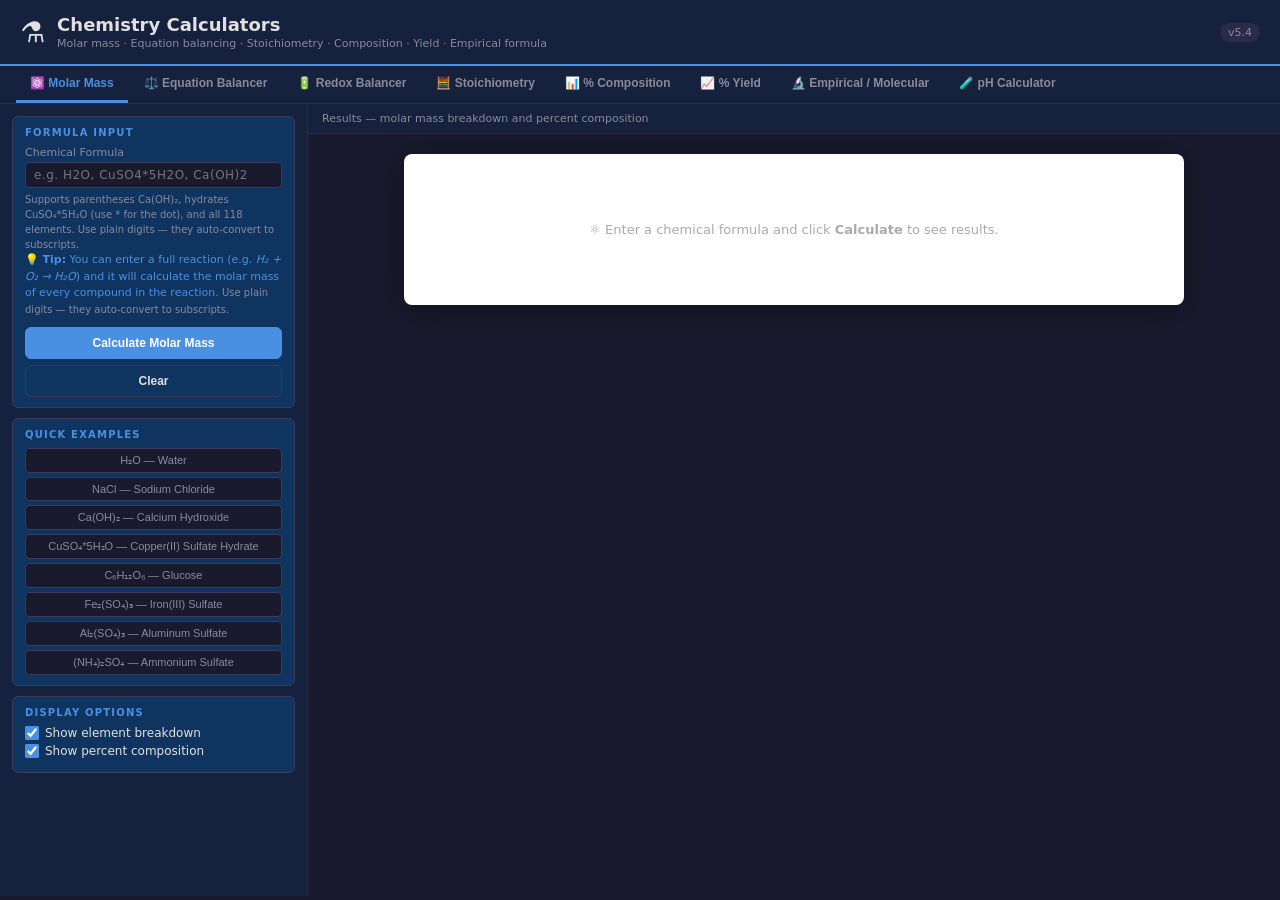
<file: index.html>
<!-- index.html -->
<!DOCTYPE html>
<html lang="en">
<head>
  <meta charset="UTF-8" />
  <meta name="viewport" content="width=device-width, initial-scale=1.0" />
  <title>Chemistry Calculators</title>
  <link rel="stylesheet" href="styles.css" />
</head>
<body>

<header class="app-header">
  <div class="app-logo">
    <div class="logo-icon">⚗️</div>
    <div class="logo-text">
      <h1>Chemistry Calculators</h1>
      <p>Molar mass · Equation balancing · Stoichiometry · Composition · Yield · Empirical formula</p>
    </div>
  </div>
  <div class="app-version">v5.4</div>
</header>

<nav class="tab-nav">
  <button class="tab-btn active" data-tab="molar-mass">⚛️ Molar Mass</button>
  <button class="tab-btn" data-tab="equation-balancer">⚖️ Equation Balancer</button>
  <button class="tab-btn" data-tab="redox-balancer">🔋 Redox Balancer</button>
  <button class="tab-btn" data-tab="stoichiometry">🧮 Stoichiometry</button>
  <button class="tab-btn" data-tab="percent-composition">📊 % Composition</button>
  <button class="tab-btn" data-tab="percent-yield">📈 % Yield</button>
  <button class="tab-btn" data-tab="empirical-molecular">🔬 Empirical / Molecular</button>
  <button class="tab-btn" data-tab="ph-calculator">🧪 pH Calculator</button>
</nav>

<main class="app-body">

  <section id="tab-molar-mass" class="tab-panel active">
<div class="panel-layout">
  <aside class="controls-panel">

    <div class="control-group">
      <div class="group-title">FORMULA INPUT</div>
      <label>Chemical Formula</label>
      <input type="text" id="mm-formula" class="formula-input"
             placeholder="e.g. H2O, CuSO4*5H2O, Ca(OH)2"
             autocomplete="off" autocorrect="off" spellcheck="false" />
      <div class="mini-note">
        Supports parentheses Ca(OH)₂, hydrates CuSO₄*5H₂O (use * for the dot), and all 118 elements.
        Use plain digits — they auto-convert to subscripts.<br>
        <span style="color:#4a90e2;font-size:11px;">💡 <strong>Tip:</strong> You can enter a full reaction (e.g. <em>H₂ + O₂ → H₂O</em>) and it will calculate the molar mass of every compound in the reaction.</span>
        Use plain digits — they auto-convert to subscripts.
      </div>
      <button class="action-btn primary" onclick="MolarMass.calculate()" style="margin-top:10px;">
        Calculate Molar Mass
      </button>
      <button class="action-btn" onclick="MolarMass.clear()">Clear</button>
    </div>

    <div class="control-group">
      <div class="group-title">QUICK EXAMPLES</div>
      <div style="display:flex;flex-direction:column;gap:4px;">
        <button class="style-btn" onclick="MolarMass.loadExample('H2O')">H₂O — Water</button>
        <button class="style-btn" onclick="MolarMass.loadExample('NaCl')">NaCl — Sodium Chloride</button>
        <button class="style-btn" onclick="MolarMass.loadExample('Ca(OH)2')">Ca(OH)₂ — Calcium Hydroxide</button>
        <button class="style-btn" onclick="MolarMass.loadExample('CuSO4*5H2O')">CuSO₄*5H₂O — Copper(II) Sulfate Hydrate</button>
        <button class="style-btn" onclick="MolarMass.loadExample('C6H12O6')">C₆H₁₂O₆ — Glucose</button>
        <button class="style-btn" onclick="MolarMass.loadExample('Fe2(SO4)3')">Fe₂(SO₄)₃ — Iron(III) Sulfate</button>
        <button class="style-btn" onclick="MolarMass.loadExample('Al2(SO4)3')">Al₂(SO₄)₃ — Aluminum Sulfate</button>
        <button class="style-btn" onclick="MolarMass.loadExample('(NH4)2SO4')">(NH₄)₂SO₄ — Ammonium Sulfate</button>
      </div>
    </div>

    <div class="control-group">
      <div class="group-title">DISPLAY OPTIONS</div>
      <div class="toggle-row">
        <label class="toggle-label">
          <input type="checkbox" id="mm-show-breakdown" checked />
          Show element breakdown
        </label>
      </div>
      <div class="toggle-row">
        <label class="toggle-label">
          <input type="checkbox" id="mm-show-percent" checked />
          Show percent composition
        </label>
      </div>
    </div>

  </aside>

  <div class="preview-panel">
    <div class="preview-label">Results — molar mass breakdown and percent composition</div>
    <div class="results-scroll-wrapper">
      <div class="results-sheet" id="mm-results">
        <div class="placeholder-msg">⚛️ Enter a chemical formula and click <strong>Calculate</strong> to see results.</div>
      </div>
    </div>
  </div>
</div>
  </section>

  <section id="tab-equation-balancer" class="tab-panel">
<div class="panel-layout">
  <aside class="controls-panel">

    <div class="control-group">
      <div class="group-title">EQUATION INPUT</div>
      <div class="mini-note" style="margin-bottom:8px;">
        Paste or type a full equation. Blanks, state symbols, and existing coefficients are ignored automatically.
      </div>
      <textarea id="eb-equation" class="formula-input" rows="4"
        placeholder="e.g. Al4C3 + H2O → CH4 + Al(OH)3"
        autocomplete="off" autocorrect="off" spellcheck="false"
        style="resize:vertical;line-height:1.6;"></textarea>
      <div class="display-divider"></div>
      <button class="action-btn primary" onclick="EqBalancer.balance()">⚖️ Balance Equation</button>
      <button class="action-btn" onclick="EqBalancer.clear()">Clear</button>
    </div>

    <div class="control-group">
      <div class="group-title">QUICK EXAMPLES</div>
      <div style="display:flex;flex-direction:column;gap:4px;">
        <button class="style-btn" onclick="EqBalancer.loadExample('combustion')">Combustion of Methane</button>
        <button class="style-btn" onclick="EqBalancer.loadExample('photosynthesis')">Photosynthesis</button>
        <button class="style-btn" onclick="EqBalancer.loadExample('ironrust')">Iron Rusting</button>
        <button class="style-btn" onclick="EqBalancer.loadExample('haber')">Haber Process (N₂ + H₂)</button>
        <button class="style-btn" onclick="EqBalancer.loadExample('thermite')">Thermite Reaction</button>
        <button class="style-btn" onclick="EqBalancer.loadExample('al4c3')">Al₄C₃ + H₂O (with blanks)</button>
        <button class="style-btn" onclick="EqBalancer.loadExample('fecuso4')">Fe + CuSO₄ (with states)</button>
      </div>
    </div>

    <div class="control-group">
      <div class="group-title">TIPS</div>
      <div class="mini-note">
        • Paste directly from a worksheet — blanks like <strong>___</strong> or <strong>____</strong> are stripped automatically<br>
        • State symbols <strong>(s)</strong>, <strong>(l)</strong>, <strong>(g)</strong>, <strong>(aq)</strong> are ignored<br>
        • Existing coefficients are removed before balancing<br>
        • Use any arrow: <strong>→</strong>, <strong>🡪</strong>, <strong>=&gt;</strong>, or <strong>-&gt;</strong><br>
        • Separate compounds with <strong>+</strong><br>
        • Use parentheses for polyatomic ions: <strong>Ca(OH)2</strong><br>
        • Use <strong>*</strong> for hydrates: <strong>CuSO4*5H2O</strong><br>
        • For redox equations use the <strong>Redox Balancer</strong> tab
      </div>
    </div>

  </aside>

  <div class="preview-panel">
    <div class="preview-label">Results — balanced equation with coefficient verification</div>
    <div class="results-scroll-wrapper">
      <div class="results-sheet" id="eb-results">
        <div class="placeholder-msg">⚖️ Type or paste an equation, then click <strong>Balance Equation</strong>.</div>
      </div>
    </div>
  </div>
</div>
  </section>

  <section id="tab-redox-balancer" class="tab-panel">
<div class="panel-layout">
  <aside class="controls-panel">

    <div class="control-group">
      <div class="group-title">EQUATION INPUT</div>
      <div class="mini-note" style="margin-bottom:8px;">
        Enter the equation below. You can enter either a <strong>molecular equation</strong> (with state symbols) or a <strong>net ionic equation</strong> (with charges in curly braces).
      </div>
      <textarea id="rx-equation" class="formula-input" rows="4"
        placeholder="e.g. Zn(s) + CuSO4(aq) → ZnSO4(aq) + Cu(s)"
        autocomplete="off" autocorrect="off" spellcheck="false"
        style="resize:vertical;line-height:1.6;"></textarea>
      <div class="mini-note" style="margin-top:6px;background:rgba(74,144,226,0.08);border:1px solid rgba(74,144,226,0.2);border-radius:4px;padding:8px;line-height:1.8;overflow:hidden;">
        <strong>Writing ion charges:</strong> Put the charge in curly braces <span style="font-family:'Courier New',monospace;font-size:12px;color:var(--accent);">{ }</span> directly after the formula:<br>
        <span style="font-family:'Courier New',monospace;font-size:11px;color:var(--accent);display:block;word-break:break-all;margin-top:2px;">I3{-1} · S2O3{2-} · Fe{2+} · MnO4{-} · NH4{+}</span>
        <span style="display:block;margin-top:4px;"><strong>State symbols:</strong> <span style="font-family:'Courier New',monospace;font-size:11px;">(s) (l) (g) (aq)</span></span>
        <span style="display:block;"><strong>Arrow:</strong> <span style="font-family:'Courier New',monospace;font-size:11px;">→</span> or <span style="font-family:'Courier New',monospace;font-size:11px;">-></span> &nbsp;|&nbsp; <strong>Submit:</strong> Ctrl+Enter</span>
      </div>
      <div class="display-divider"></div>
      <label>Reaction Medium</label>
      <div class="btn-group" style="margin-top:4px;">
        <button class="style-btn active" id="rx-acid-btn" onclick="RedoxBalancer.setMedium('acidic')">Acidic (H⁺)</button>
        <button class="style-btn" id="rx-base-btn" onclick="RedoxBalancer.setMedium('basic')">Basic (OH⁻)</button>
      </div>
      <div class="display-divider"></div>
      <button class="action-btn primary" onclick="RedoxBalancer.balance()">🔋 Balance Redox Equation</button>
      <button class="action-btn" onclick="RedoxBalancer.clear()">Clear</button>
    </div>

    <div class="control-group">
      <div class="group-title">QUICK EXAMPLES</div>
      <div style="display:flex;flex-direction:column;gap:4px;">
        <button class="style-btn" onclick="RedoxBalancer.loadExample('zncu')">Zn + CuSO₄ (molecular)</button>
        <button class="style-btn" onclick="RedoxBalancer.loadExample('feag')">Cu + AgNO₃ (molecular)</button>
        <button class="style-btn" onclick="RedoxBalancer.loadExample('ironrust')">Fe + HCl (molecular)</button>
        <button class="style-btn" onclick="RedoxBalancer.loadExample('i3s2o3')">I₃⁻ + S₂O₃²⁻ (net ionic)</button>
        <button class="style-btn" onclick="RedoxBalancer.loadExample('femn')">Fe²⁺ + MnO₄⁻ (net ionic)</button>
      </div>
    </div>

    <div class="control-group">
      <div class="group-title">HOW TO ENTER IONS</div>
      <div class="mini-note">
        <strong>Always use curly braces for charges:</strong><br><br>
        <table style="width:100%;font-size:11px;border-collapse:collapse;">
          <tr><td style="color:var(--accent);padding:2px 0;font-family:monospace;">I3{-1}</td><td style="color:var(--text-dim);padding:2px 4px;">triiodide, I<sub>3</sub><sup>−</sup></td></tr>
          <tr><td style="color:var(--accent);padding:2px 0;font-family:monospace;">S2O3{2-}</td><td style="color:var(--text-dim);padding:2px 4px;">thiosulfate, S<sub>2</sub>O<sub>3</sub><sup>2−</sup></td></tr>
          <tr><td style="color:var(--accent);padding:2px 0;font-family:monospace;">MnO4{-}</td><td style="color:var(--text-dim);padding:2px 4px;">permanganate, MnO<sub>4</sub><sup>−</sup></td></tr>
          <tr><td style="color:var(--accent);padding:2px 0;font-family:monospace;">Fe{2+}</td><td style="color:var(--text-dim);padding:2px 4px;">iron(II) ion, Fe<sup>2+</sup></td></tr>
          <tr><td style="color:var(--accent);padding:2px 0;font-family:monospace;">Cr2O7{2-}</td><td style="color:var(--text-dim);padding:2px 4px;">dichromate, Cr<sub>2</sub>O<sub>7</sub><sup>2−</sup></td></tr>
          <tr><td style="color:var(--accent);padding:2px 0;font-family:monospace;">NH4{+}</td><td style="color:var(--text-dim);padding:2px 4px;">ammonium, NH<sub>4</sub><sup>+</sup></td></tr>
        </table>
        <br>Neutral compounds like <span style="color:var(--accent);font-family:monospace;">CuSO4</span>, <span style="color:var(--accent);font-family:monospace;">Fe</span>, <span style="color:var(--accent);font-family:monospace;">H2O</span> need no braces.<br><br>
        • Solubility rules auto-applied to molecular (aq) equations<br>
        • Spectator ions cancelled automatically<br>
        • Fractional oxidation states supported (e.g. I<sub>3</sub><sup>−</sup> = −⅓)
      </div>
    </div>

  </aside>

  <div class="preview-panel">
    <div class="preview-label">Results — step-by-step half-reaction method</div>
    <div class="results-scroll-wrapper">
      <div class="results-sheet" id="rx-results">
        <div class="placeholder-msg">🔋 Enter a molecular equation with state symbols and click <strong>Balance Redox Equation</strong>.</div>
      </div>
    </div>
  </div>
</div>
  </section>

  <section id="tab-stoichiometry" class="tab-panel">
<div class="stoi-fullpage">

  <!-- ── EQUATION INPUT ── -->
  <div class="stoi-section">
    <div class="stoi-section-title">Step 1: Enter Chemical Equation</div>
    <div class="stoi-hint">Paste or type a full equation. Blanks, state symbols, and existing coefficients are stripped automatically.<br>
      <span style="color:#1a56a8;font-size:11px;">
        Examples you can type:<br>
        &nbsp;• <code>H2 + O2 → H2O</code><br>
        &nbsp;• <code>___Al4C3 + ___H2O → ___CH4 + ___Al(OH)3</code><br>
        &nbsp;• <code>Fe(s) + CuSO4(aq) → Fe2(SO4)3(aq) + Cu(s)</code><br>
        &nbsp;• Use <code>→</code> or <code>-></code> for the arrow &nbsp;|&nbsp; Ctrl+Enter to balance
      </span>
    </div>
    <div class="stoi-eq-row">
      <textarea id="stoi-eq-input" class="stoi-eq-textarea formula-input"
        placeholder="e.g. H2 + O2 → H2O   or   ___Al4C3 + ___H2O → ___CH4 + ___Al(OH)3"
        autocomplete="off" autocorrect="off" spellcheck="false" rows="2"></textarea>
      <button class="stoi-balance-btn" onclick="Stoichiometry.balanceStep()">⚖️ Balance</button>
    </div>
    <div id="stoi-balanced-display" style="display:none;">
      <div class="stoi-balanced-label">Balanced Equation:</div>
      <div class="stoi-balanced-eq" id="stoi-balanced-eq"></div>
    </div>
  </div>

  <!-- ── MODE TOGGLE ── -->
  <div class="stoi-section" id="stoi-mode-section" style="display:none;">
    <div class="stoi-section-title">Step 2: Select Calculation Mode</div>
    <div class="stoi-mode-toggle-row">
      <span class="stoi-mode-label" id="stoi-label-standard">Standard Stoichiometry</span>
      <label class="toggle-switch" style="margin:0 10px;">
        <input type="checkbox" id="stoi-mode-chk" onchange="Stoichiometry.onModeToggle()" />
        <span class="toggle-slider"></span>
      </label>
      <span class="stoi-mode-label" id="stoi-label-limiting">Limiting Reactant</span>
    </div>
  </div>

  <!-- ── STANDARD MODE INPUTS ── -->
  <div class="stoi-section" id="stoi-standard-section" style="display:none;">
    <div class="stoi-section-title">Step 3: Enter Known Quantity</div>
    <div class="stoi-input-grid">
      <div class="stoi-input-cell">
        <label class="stoi-lbl">Given Compound</label>
        <select id="stoi-given-sel" class="stoi-select"></select>
      </div>
      <div class="stoi-input-cell">
        <label class="stoi-lbl">Amount</label>
        <input type="number" id="stoi-given-amt" class="stoi-num-input" min="0" step="any" placeholder="0" />
      </div>
      <div class="stoi-input-cell">
        <label class="stoi-lbl">Unit</label>
        <div class="stoi-radio-row">
          <label class="stoi-radio"><input type="radio" name="stoi-unit" value="mol" checked /> mol</label>
          <label class="stoi-radio"><input type="radio" name="stoi-unit" value="g" /> g</label>
          <label class="stoi-radio"><input type="radio" name="stoi-unit" value="kg" /> kg</label>
        </div>
      </div>
      <div class="stoi-input-cell">
        <label class="stoi-lbl">Round to</label>
        <div style="display:flex;align-items:center;gap:6px;">
          <input type="number" id="stoi-sig-figs" class="stoi-num-input" value="4" min="1" max="10" step="1" style="width:60px;" />
          <span style="font-size:12px;color:#8a8a9a;">decimal places</span>
        </div>
      </div>
    </div>
    <button class="stoi-calc-btn" onclick="Stoichiometry.calculateStandard()">🧮 Calculate Stoichiometry</button>
  </div>

  <!-- ── LIMITING MODE INPUTS ── -->
  <div class="stoi-section" id="stoi-limiting-section" style="display:none;">
    <div class="stoi-section-title">Step 3: Enter Available Amounts for Each Reactant</div>
    <div class="stoi-hint">Enter how much of each reactant you have available.</div>
    <div id="stoi-limit-inputs-container"></div>
    <div class="stoi-input-grid" style="margin-top:10px;">
      <div class="stoi-input-cell">
        <label class="stoi-lbl">Round to</label>
        <div style="display:flex;align-items:center;gap:6px;">
          <input type="number" id="stoi-limit-sig-figs" class="stoi-num-input" value="4" min="1" max="10" step="1" style="width:60px;" />
          <span style="font-size:12px;color:#8a8a9a;">decimal places</span>
        </div>
      </div>
    </div>
    <button class="stoi-calc-btn" onclick="Stoichiometry.calculateLimiting()">🧮 Calculate Limiting Reactant</button>
  </div>

  <!-- ── RESULTS ── -->
  <div id="stoi-results-section" style="display:none;">
    <div class="stoi-section">
      <div id="stoi-results-content"></div>
      <div style="margin-top:12px;text-align:right;">
        <button class="stoi-export-btn" onclick="Stoichiometry.exportPNG()">⬇ Export Results as PNG</button>
      </div>
    </div>
  </div>

  <!-- ── PERCENT YIELD ── -->
  <div class="stoi-section" style="margin-top:4px;" id="py-stoi-section">
    <div class="stoi-section-title">📈 Percent Yield Calculator</div>

    <!-- Shown after stoichiometry runs -->
    <div id="py-from-stoi" style="display:none;">
      <div class="stoi-hint" style="margin-bottom:10px;">
        Theoretical yields from your stoichiometry calculation are shown below.
        Enter the <strong>actual yield</strong> for each product to calculate % yield.
      </div>
      <div id="py-product-table"></div>
      <button class="stoi-calc-btn" onclick="Stoichiometry.pyCalcFromStoi()" style="margin-top:10px;">📈 Calculate % Yield</button>
      <div id="py-stoi-results" style="margin-top:12px;"></div>
      <div style="margin-top:8px;">
        <button class="stoi-export-btn" onclick="Stoichiometry.pySetManual()" style="font-size:11px;">
          ✏️ Switch to manual entry instead
        </button>
      </div>
    </div>

    <!-- Manual entry (default, or when no stoichiometry data) -->
    <div id="py-manual" style="display:none;">
      <div class="stoi-hint">Enter any two values to solve for the third.</div>
      <div style="display:flex;gap:8px;flex-wrap:wrap;margin-bottom:12px;">
        <button class="style-btn active" id="py-mode-yield"       onclick="Stoichiometry.pySetMode('yield')"       style="flex:1;min-width:120px;">Solve: % Yield</button>
        <button class="style-btn"        id="py-mode-actual"      onclick="Stoichiometry.pySetMode('actual')"      style="flex:1;min-width:120px;">Solve: Actual Yield</button>
        <button class="style-btn"        id="py-mode-theoretical" onclick="Stoichiometry.pySetMode('theoretical')" style="flex:1;min-width:120px;">Solve: Theoretical Yield</button>
      </div>
      <div id="py-fields-stoi"></div>
      <button class="stoi-calc-btn" onclick="Stoichiometry.pyCalculate()" style="margin-top:8px;">📈 Calculate % Yield</button>
      <div id="py-results-stoi" style="margin-top:12px;"></div>
    </div>

    <!-- Placeholder before any calculation -->
    <div id="py-placeholder">
      <div class="stoi-hint" style="color:#888;">
        Run a stoichiometry calculation above and the theoretical yields will appear here automatically —
        or use manual entry below.
      </div>
      <button class="stoi-calc-btn" onclick="Stoichiometry.pySetManual()" style="margin-top:10px;background:#555;">✏️ Enter Yields Manually</button>
    </div>
  </div>

</div>
  </section>

  <section id="tab-percent-composition" class="tab-panel">
<div class="panel-layout">
  <aside class="controls-panel">

    <div class="control-group">
      <div class="group-title">FORMULA INPUT</div>
      <label>Chemical Formula</label>
      <input type="text" id="pc-formula" class="formula-input"
             placeholder="e.g. H2O, Fe2O3, CuSO4*5H2O"
             autocomplete="off" spellcheck="false" />
      <div class="mini-note">Use * for hydrates: CuSO₄*5H₂O</div>
      <button class="action-btn primary" onclick="PercentComposition.calculate()" style="margin-top:10px;">
        📊 Calculate % Composition
      </button>
      <button class="action-btn" onclick="PercentComposition.clear()">Clear</button>
    </div>

    <div class="control-group">
      <div class="group-title">QUICK EXAMPLES</div>
      <div style="display:flex;flex-direction:column;gap:4px;">
        <button class="style-btn" onclick="PercentComposition.loadExample('H2O')">H₂O — Water</button>
        <button class="style-btn" onclick="PercentComposition.loadExample('CO2')">CO₂ — Carbon Dioxide</button>
        <button class="style-btn" onclick="PercentComposition.loadExample('Fe2O3')">Fe₂O₃ — Iron(III) Oxide</button>
        <button class="style-btn" onclick="PercentComposition.loadExample('C6H12O6')">C₆H₁₂O₆ — Glucose</button>
        <button class="style-btn" onclick="PercentComposition.loadExample('Ca3(PO4)2')">Ca₃(PO₄)₂ — Calcium Phosphate</button>
        <button class="style-btn" onclick="PercentComposition.loadExample('(NH4)2SO4')">(NH₄)₂SO₄ — Ammonium Sulfate</button>
      </div>
    </div>

    <div class="control-group">
      <div class="group-title">ABOUT</div>
      <div class="mini-note">
        Percent composition tells you the percentage by mass of each element in a compound.<br><br>
        <strong>Formula:</strong><br>
        % = (mass of element / molar mass) × 100
      </div>
    </div>

  </aside>

  <div class="preview-panel">
    <div class="preview-label">Results — percent composition by mass</div>
    <div class="results-scroll-wrapper">
      <div class="results-sheet" id="pc-results">
        <div class="placeholder-msg">📊 Enter a chemical formula and click <strong>Calculate % Composition</strong>.</div>
      </div>
    </div>
  </div>
</div>
  </section>

  <section id="tab-percent-yield" class="tab-panel">
<div class="panel-layout">
  <aside class="controls-panel">
    <div class="control-group">
      <div class="group-title">CALCULATION MODE</div>
      <label>Solve For</label>
      <div class="btn-group" style="margin-top:4px;">
        <button class="style-btn active" id="py-mode-yield"        onclick="PercentYield.setMode('yield')">% Yield</button>
        <button class="style-btn"        id="py-mode-actual"       onclick="PercentYield.setMode('actual')">Actual Yield</button>
        <button class="style-btn"        id="py-mode-theoretical"  onclick="PercentYield.setMode('theoretical')">Theoretical Yield</button>
      </div>
    </div>
    <div class="control-group" id="py-fields"><!-- Dynamically built --></div>
    <button class="action-btn primary" onclick="PercentYield.calculate()" style="margin-top:4px;">📈 Calculate</button>
    <button class="action-btn" onclick="PercentYield.clear()">Clear</button>
    <div class="control-group">
      <div class="group-title">ABOUT</div>
      <div class="mini-note">
        <strong>% Yield = (Actual / Theoretical) × 100</strong><br><br>
        • <strong>Theoretical yield</strong> — maximum possible based on stoichiometry<br>
        • <strong>Actual yield</strong> — amount collected from the experiment<br>
        • <strong>% Yield</strong> — how efficient the reaction was<br><br>
        Enter any two values to solve for the third.
      </div>
    </div>
    <div class="control-group">
      <div class="group-title">QUICK EXAMPLES</div>
      <div style="display:flex;flex-direction:column;gap:4px;">
        <button class="style-btn" onclick="PercentYield.loadExample('ex1')">Actual=4.6g, Theoretical=5.0g</button>
        <button class="style-btn" onclick="PercentYield.loadExample('ex2')">% Yield=85%, Theoretical=12.0g</button>
        <button class="style-btn" onclick="PercentYield.loadExample('ex3')">Actual=9.8g, % Yield=72%</button>
      </div>
    </div>
  </aside>
  <div class="preview-panel">
    <div class="preview-label">Results — percent yield calculation</div>
    <div class="results-scroll-wrapper">
      <div class="results-sheet" id="py-results">
        <div class="placeholder-msg">📈 Select what to solve for, enter two known values, and click <strong>Calculate</strong>.</div>
      </div>
    </div>
  </div>
</div>
  </section>

  <section id="tab-empirical-molecular" class="tab-panel">
<div class="panel-layout">
  <aside class="controls-panel">

    <div class="control-group">
      <div class="group-title">INPUT MODE</div>
      <div class="btn-group">
        <button class="style-btn active" id="em-mode-pct"  onclick="EmpiricalMolecular.setMode('percent')">% by Mass</button>
        <button class="style-btn" id="em-mode-mass" onclick="EmpiricalMolecular.setMode('mass')">Actual Mass (g)</button>
      </div>
      <div class="mini-note" id="em-mode-note" style="margin-top:6px;">
        Enter the percent by mass of each element. Values should add up to ~100%.
      </div>
    </div>

    <div class="control-group">
      <div class="group-title">ELEMENT DATA</div>
      <div style="display:grid;grid-template-columns:60px 1fr 28px;gap:4px;margin-bottom:4px;">
        <span style="font-size:10px;color:var(--text-dim);font-weight:700;text-transform:uppercase;letter-spacing:0.5px;">Element</span>
        <span style="font-size:10px;color:var(--text-dim);font-weight:700;text-transform:uppercase;letter-spacing:0.5px;" id="em-col-header">% by Mass</span>
        <span></span>
      </div>
      <div id="em-element-rows"></div>
      <button class="action-btn" onclick="EmpiricalMolecular.addRow()">＋ Add Element</button>
    </div>

    <div class="control-group">
      <div class="group-title">MOLECULAR FORMULA (optional)</div>
      <div class="mini-note" style="margin-bottom:6px;">If you know the molar mass of the compound, enter it to also find the molecular formula.</div>
      <label>Molar Mass of Compound (g/mol)</label>
      <input type="number" id="em-molar-mass" placeholder="e.g. 180" min="0" step="0.001" />
      <div class="mini-note">Leave blank to calculate empirical formula only.</div>
    </div>

    <button class="action-btn primary" onclick="EmpiricalMolecular.calculate()">🔬 Calculate</button>
    <button class="action-btn" onclick="EmpiricalMolecular.clear()">Clear</button>

    <div class="control-group">
      <div class="group-title">QUICK EXAMPLES</div>
      <div style="display:flex;flex-direction:column;gap:4px;">
        <button class="style-btn" onclick="EmpiricalMolecular.loadExample('water')">H₂O from % mass</button>
        <button class="style-btn" onclick="EmpiricalMolecular.loadExample('glucose')">Glucose (C₆H₁₂O₆)</button>
        <button class="style-btn" onclick="EmpiricalMolecular.loadExample('empirical')">CH₂ (empirical only)</button>
        <button class="style-btn" onclick="EmpiricalMolecular.loadExample('feo')">Iron Oxide</button>
      </div>
    </div>

  </aside>

  <div class="preview-panel">
    <div class="preview-label">Results — empirical and molecular formula from composition data</div>
    <div class="results-scroll-wrapper">
      <div class="results-sheet" id="em-results">
        <div class="placeholder-msg">🔬 Enter element data and click <strong>Calculate</strong> to find the empirical formula.</div>
      </div>
    </div>
  </div>
</div>
  </section>

  <section id="tab-ph-calculator" class="tab-panel">
<div class="panel-layout">
  <aside class="controls-panel">

    <div class="control-group">
      <div class="group-title">CALCULATION MODE</div>
      <div style="display:flex;flex-direction:column;gap:4px;">
        <button class="style-btn active" id="ph-mode-smart"       onclick="PhCalculator.setMode('smart')" style="background:var(--accent);color:#fff;border-color:var(--accent);">🔍 Smart Mode</button>
        <div class="display-divider" style="margin:2px 0;"></div>
        <button class="style-btn"        id="ph-mode-strong-acid"  onclick="PhCalculator.setMode('strong-acid')">Strong Acid</button>
        <button class="style-btn"        id="ph-mode-strong-base"  onclick="PhCalculator.setMode('strong-base')">Strong Base</button>
        <button class="style-btn"        id="ph-mode-weak-acid"    onclick="PhCalculator.setMode('weak-acid')">Weak Acid</button>
        <button class="style-btn"        id="ph-mode-weak-base"    onclick="PhCalculator.setMode('weak-base')">Weak Base</button>
        <button class="style-btn"        id="ph-mode-buffer"       onclick="PhCalculator.setMode('buffer')">Buffer Solution</button>
        <button class="style-btn"        id="ph-mode-buffer-addition" onclick="PhCalculator.setMode('buffer-addition')">Buffer + Acid/Base Addition</button>
        <button class="style-btn"        id="ph-mode-polyprotic"   onclick="PhCalculator.setMode('polyprotic')">Polyprotic Acid/Buffer</button>
        <button class="style-btn"        id="ph-mode-titration"    onclick="PhCalculator.setMode('titration')">Titration Curve</button>
      </div>
    </div>

    <div class="control-group">
      <div class="group-title">INPUTS</div>
      <div id="ph-input-fields"></div>
    </div>

    <button class="action-btn primary" onclick="PhCalculator.calculate()">🧪 Calculate</button>
    <button class="action-btn" onclick="PhCalculator.clearAll()">Clear</button>

    <div class="control-group">
      <div class="group-title">REFERENCE</div>
      <div class="mini-note">
        <strong>Key relationships:</strong><br>
        pH + pOH = 14.00<br>
        Ka × Kb = Kw = 1.0 × 10⁻¹⁴<br>
        pKa + pKb = 14.00<br>
        pH = −log[H₃O⁺]<br>
        pOH = −log[OH⁻]<br><br>
        <strong>Scientific notation:</strong><br>
        Enter 1.8 × 10⁻⁵ as <code>1.8e-5</code>
      </div>
    </div>

  </aside>

  <div class="preview-panel">
    <div class="preview-label">Results — pH, pOH, Ka, Kb, and step-by-step solution</div>
    <div class="results-scroll-wrapper">
      <div class="results-sheet" id="ph-results">
        <div class="placeholder-msg">🧪 Select a calculation mode, fill in the fields, and click <strong>Calculate</strong>.</div>
      </div>
    </div>
  </div>
</div>
  </section>

</main>

<div id="alert-container"></div>

<script src="formula-parser.js"></script>
<script src="app.js"></script>
<script src="molar-mass.js"></script>
<script src="equation-balancer.js"></script>
<script src="redox-engine.js"></script>
<script src="redox-balancer.js"></script>
<script src="stoichiometry.js"></script>
<script src="percent-composition.js"></script>
<script src="percent-yield.js"></script>
<script src="empirical-molecular.js"></script>
<script src="color-picker.js"></script>
<script src="polyprotic.js"></script>
<script src="ph-calculator.js"></script>

</body>
</html>
</file>
<file: styles.css>
/* styles.css */
:root {
  --bg: #1a1a2e;
  --surface: #16213e;
  --surface2: #0f3460;
  --accent: #4a90e2;
  --accent2: #e94560;
  --text: #e0e0e0;
  --text-dim: #8a8a9a;
  --border: #2a2a4a;
  --border2: #3a3a5a;
  --green: #4caf50;
  --yellow: #ffc107;
  --red: #ef5350;
  --radius: 6px;
}

* { box-sizing: border-box; margin: 0; padding: 0; }
sub, sup { font-size: 75%; line-height: 0; position: relative; vertical-align: baseline; }
sub { bottom: -0.25em; }
sup { top: -0.5em; }

body {
  background: var(--bg);
  color: var(--text);
  font-family: 'Segoe UI', system-ui, sans-serif;
  font-size: 13px;
  min-height: 100vh;
}

/* ── HEADER ── */
.app-header {
  background: var(--surface);
  border-bottom: 2px solid var(--accent);
  padding: 14px 20px;
  display: flex;
  align-items: center;
  justify-content: space-between;
}
.app-logo { display: flex; align-items: center; gap: 12px; }
.logo-icon { font-size: 28px; }
.logo-text h1 { font-size: 18px; font-weight: 700; color: var(--text); }
.logo-text p { font-size: 11px; color: var(--text-dim); margin-top: 2px; }
.app-version {
  font-size: 11px; color: var(--text-dim);
  background: var(--border); padding: 3px 8px; border-radius: 10px;
}

/* ── TAB NAV ── */
.tab-nav {
  background: var(--surface);
  border-bottom: 1px solid var(--border);
  padding: 0 16px;
  display: flex;
  gap: 2px;
  overflow-x: auto;
  flex-shrink: 0;
}
.tab-nav::-webkit-scrollbar { height: 3px; }
.tab-nav::-webkit-scrollbar-thumb { background: var(--border2); border-radius: 2px; }

.tab-btn {
  background: none;
  border: none;
  border-bottom: 3px solid transparent;
  color: var(--text-dim);
  font-size: 12px;
  font-weight: 600;
  padding: 10px 14px;
  cursor: pointer;
  white-space: nowrap;
  transition: color 0.15s, border-color 0.15s;
}
.tab-btn:hover { color: var(--text); }
.tab-btn.active { color: var(--accent); border-bottom-color: var(--accent); }

/* ── APP BODY ── */
.app-body {
  height: calc(100vh - 65px - 43px);
  overflow: hidden;
}

.tab-panel { display: none; height: 100%; overflow: hidden; }
.tab-panel.active { display: block; }
.tab-panel > div { height: 100%; }

/* Stoichiometry tab scrolls instead of clipping */
#tab-stoichiometry { overflow-y: auto; }
#tab-stoichiometry > div { height: auto; min-height: 100%; }

/* ── PANEL LAYOUT ── */
.panel-layout {
  display: flex;
  height: 100%;
  overflow: hidden;
}

/* ── SIDEBAR ── */
.controls-panel {
  width: 308px;
  min-width: 308px;
  background: var(--surface);
  border-right: 1px solid var(--border);
  overflow-y: scroll;
  padding: 12px;
  display: flex;
  flex-direction: column;
  gap: 10px;
}
.controls-panel::-webkit-scrollbar { width: 6px; }
.controls-panel::-webkit-scrollbar-track { background: rgba(0,0,0,0.3); border-radius: 3px; }
.controls-panel::-webkit-scrollbar-thumb { background: var(--border2); border-radius: 3px; }
.controls-panel::-webkit-scrollbar-thumb:hover { background: var(--accent); }

/* ── CONTROL GROUPS ── */
.control-group {
  background: var(--surface2);
  border: 1px solid var(--border2);
  border-radius: var(--radius);
  padding: 10px 12px;
}
.group-title {
  font-size: 10px;
  font-weight: 700;
  letter-spacing: 1.2px;
  color: var(--accent);
  margin-bottom: 8px;
  text-transform: uppercase;
}

label {
  display: block;
  font-size: 11px;
  color: var(--text-dim);
  margin-bottom: 3px;
  margin-top: 6px;
}
label:first-of-type { margin-top: 0; }

input[type="number"],
input[type="text"],
select,
textarea {
  width: 100%;
  background: var(--bg);
  border: 1px solid var(--border2);
  border-radius: 4px;
  color: var(--text);
  font-size: 12px;
  padding: 5px 8px;
  outline: none;
  font-family: inherit;
}
input[type="number"]:focus,
input[type="text"]:focus,
select:focus,
textarea:focus { border-color: var(--accent); }
select option { background: var(--bg); }
textarea { resize: vertical; min-height: 60px; }

.two-col { display: grid; grid-template-columns: 1fr 1fr; gap: 8px; }
.three-col { display: grid; grid-template-columns: 1fr 1fr 1fr; gap: 6px; }

.slider-input-row { display: flex; align-items: center; gap: 6px; }
.slider-input-row input[type="range"] { flex: 1; accent-color: var(--accent); min-width: 0; }
.slider-input-row input[type="number"] { width: 54px; min-width: 54px; flex-shrink: 0; }

.toggle-label {
  display: flex;
  align-items: center;
  gap: 6px;
  font-size: 12px;
  color: var(--text);
  cursor: pointer;
}
.toggle-label input[type="checkbox"] { accent-color: var(--accent); width: 14px; height: 14px; }
.toggle-row { margin-bottom: 4px; }

/* ── BUTTONS ── */
.action-btn {
  width: 100%;
  background: var(--surface2);
  border: 1px solid var(--border2);
  color: var(--text);
  border-radius: var(--radius);
  padding: 8px;
  font-size: 12px;
  font-weight: 600;
  cursor: pointer;
  margin-top: 6px;
  transition: background 0.15s;
}
.action-btn:hover { background: var(--border2); }
.action-btn.primary {
  background: var(--accent);
  color: #fff;
  border-color: var(--accent);
}
.action-btn.primary:hover { background: #357abd; }
.action-btn.danger {
  background: var(--accent2);
  color: #fff;
  border-color: var(--accent2);
}
.action-btn.danger:hover { background: #c73652; }

.btn-group { display: flex; gap: 5px; flex-wrap: wrap; }
.style-btn {
  flex: 1;
  background: var(--bg);
  border: 1px solid var(--border2);
  color: var(--text-dim);
  border-radius: 4px;
  padding: 5px 6px;
  font-size: 11px;
  cursor: pointer;
  transition: all 0.1s;
}
.style-btn:hover { border-color: var(--accent); color: var(--accent); }
.style-btn.active { background: var(--accent); color: #fff; border-color: var(--accent); }

/* ── DIVIDER ── */
.display-divider { height: 1px; background: var(--border); margin: 8px 0; }
.mini-note { font-size: 10px; color: var(--text-dim); margin-top: 4px; line-height: 1.5; }

/* ── FORMULA INPUT SPECIAL ── */
.formula-input {
  font-family: 'Courier New', monospace;
  font-size: 13px;
  letter-spacing: 0.5px;
}

/* ── PREVIEW PANEL ── */
.preview-panel {
  flex: 1;
  display: flex;
  flex-direction: column;
  overflow: hidden;
  background: var(--bg);
}
.preview-label {
  padding: 8px 14px;
  font-size: 11px;
  color: var(--text-dim);
  background: var(--surface);
  border-bottom: 1px solid var(--border);
  flex-shrink: 0;
}
.results-scroll-wrapper {
  flex: 1;
  overflow: auto;
  padding: 20px;
  display: flex;
  align-items: flex-start;
  justify-content: center;
}

/* ── RESULTS SHEET ── */
.results-sheet {
  background: #ffffff;
  color: #111;
  border-radius: 8px;
  padding: 28px 32px;
  min-width: 480px;
  max-width: 780px;
  width: 100%;
  box-shadow: 0 4px 32px rgba(0,0,0,0.4);
  font-family: 'Segoe UI', system-ui, sans-serif;
}

.results-sheet h2 {
  font-size: 16px;
  font-weight: 700;
  color: #111;
  margin-bottom: 16px;
  padding-bottom: 10px;
  border-bottom: 2px solid #e0e0e0;
  display: flex;
  align-items: center;
  gap: 8px;
}

.results-sheet .placeholder-msg {
  color: #aaa;
  font-size: 13px;
  text-align: center;
  padding: 40px 0;
}

/* Result table */
.result-table {
  width: 100%;
  border-collapse: collapse;
  margin-top: 8px;
  font-size: 13px;
}
.result-table th {
  background: #f0f4fa;
  color: #333;
  font-weight: 700;
  font-size: 11px;
  text-transform: uppercase;
  letter-spacing: 0.6px;
  padding: 8px 10px;
  text-align: left;
  border-bottom: 2px solid #d0d8e8;
}
.result-table td {
  padding: 8px 10px;
  border-bottom: 1px solid #eee;
  color: #222;
  vertical-align: top;
}
.result-table tr:last-child td { border-bottom: none; }
.result-table tr:hover td { background: #f7f9ff; }
.result-table .mono { font-family: 'Courier New', monospace; font-size: 13px; }
.result-table .num { font-weight: 700; color: #1a56a8; }
.result-table .total-row td { background: #eef3fb; font-weight: 700; border-top: 2px solid #c8d5ee; }

/* Result badge */
.result-badge {
  display: inline-block;
  padding: 4px 10px;
  border-radius: 12px;
  font-size: 11px;
  font-weight: 700;
}
.result-badge.green { background: #e8f5e9; color: #2e7d32; }
.result-badge.blue  { background: #e3f0ff; color: #1a56a8; }
.result-badge.red   { background: #fde8e8; color: #b71c1c; }
.result-badge.yellow { background: #fff8e1; color: #856404; }

/* Result answer box */
.answer-box {
  background: #f0f4fa;
  border: 2px solid #c8d5ee;
  border-radius: 6px;
  padding: 14px 18px;
  margin-top: 12px;
  display: flex;
  align-items: baseline;
  gap: 10px;
  flex-wrap: wrap;
}
.answer-box .answer-label { font-size: 12px; color: #555; font-weight: 600; }
.answer-box .answer-value { font-size: 22px; font-weight: 700; color: #1a56a8; }
.answer-box .answer-unit  { font-size: 14px; color: #555; }

/* Equation display */
.equation-display {
  background: #f8f9ff;
  border: 1px solid #dde3f0;
  border-radius: 6px;
  padding: 12px 16px;
  margin-top: 10px;
  font-size: 15px;
  font-family: 'Courier New', monospace;
  color: #1a56a8;
  font-weight: 600;
  text-align: center;
  word-break: break-all;
}

/* Step-by-step cards */
.step-card {
  background: #f8f9ff;
  border: 1px solid #dde3f0;
  border-left: 4px solid var(--accent);
  border-radius: 4px;
  padding: 10px 14px;
  margin-top: 8px;
  font-size: 12px;
}
.step-card .step-title {
  font-weight: 700;
  color: #1a56a8;
  margin-bottom: 4px;
  font-size: 12px;
  text-transform: uppercase;
  letter-spacing: 0.4px;
}
.step-card .step-eq {
  font-family: 'Courier New', monospace;
  color: #222;
  font-size: 13px;
  margin-top: 3px;
}

/* Section heading within results */
.results-section-title {
  font-size: 12px;
  font-weight: 700;
  color: #444;
  text-transform: uppercase;
  letter-spacing: 0.6px;
  margin: 16px 0 6px;
  padding-bottom: 4px;
  border-bottom: 1px solid #e0e0e0;
}

/* ── COMPOUND ROW (formula entry rows) ── */
.formula-row {
  display: flex;
  align-items: center;
  gap: 5px;
  margin-bottom: 5px;
}
.formula-row input { flex: 1; }
.formula-row .del-btn {
  background: none;
  border: none;
  color: var(--text-dim);
  cursor: pointer;
  font-size: 16px;
  padding: 0 2px;
  flex-shrink: 0;
  line-height: 1;
}
.formula-row .del-btn:hover { color: var(--red); }
.formula-row .role-badge {
  font-size: 9px;
  font-weight: 700;
  text-transform: uppercase;
  letter-spacing: 0.5px;
  padding: 2px 5px;
  border-radius: 3px;
  flex-shrink: 0;
}
.role-badge.reactant { background: rgba(233,69,96,0.2); color: #e94560; border: 1px solid rgba(233,69,96,0.3); }
.role-badge.product  { background: rgba(74,144,226,0.2); color: #4a90e2; border: 1px solid rgba(74,144,226,0.3); }

/* ── ELEMENT ROWS (empirical formula inputs) ── */
.element-row {
  display: grid;
  grid-template-columns: 60px 1fr 28px;
  gap: 5px;
  align-items: center;
  margin-bottom: 4px;
}

/* ── ALERT ── */
.styled-alert {
  position: fixed;
  top: 20px;
  left: 50%;
  transform: translateX(-50%);
  background: var(--surface2);
  border: 1px solid var(--accent);
  color: var(--text);
  border-radius: var(--radius);
  padding: 10px 20px;
  font-size: 13px;
  z-index: 9999;
  box-shadow: 0 4px 20px rgba(0,0,0,0.4);
  animation: fadeInDown 0.2s ease;
  pointer-events: none;
}
.styled-alert.error { border-color: var(--red); }
@keyframes fadeInDown {
  from { opacity: 0; transform: translateX(-50%) translateY(-10px); }
  to   { opacity: 1; transform: translateX(-50%) translateY(0); }
}

/* ── TOGGLE SWITCH ── */
.toggle-switch-row {
  display: flex;
  align-items: center;
  gap: 10px;
  margin-bottom: 4px;
}
.toggle-switch {
  position: relative;
  display: inline-block;
  width: 38px;
  height: 20px;
  flex-shrink: 0;
}
.toggle-switch input { opacity: 0; width: 0; height: 0; }
.toggle-slider {
  position: absolute;
  inset: 0;
  background: var(--border2);
  border-radius: 20px;
  cursor: pointer;
  transition: 0.2s;
}
.toggle-slider:before {
  content: '';
  position: absolute;
  width: 14px; height: 14px;
  left: 3px; top: 3px;
  background: #fff;
  border-radius: 50%;
  transition: 0.2s;
}
.toggle-switch input:checked + .toggle-slider { background: var(--accent); }
.toggle-switch input:checked + .toggle-slider:before { transform: translateX(18px); }
.toggle-switch-label { font-size: 12px; color: var(--text); }

/* ── MISC ── */
.section-label {
  font-size: 10px;
  color: var(--text-dim);
  font-weight: 700;
  text-transform: uppercase;
  letter-spacing: 0.5px;
  margin: 6px 0 4px;
}
.badge-row { display: flex; gap: 6px; flex-wrap: wrap; margin-top: 6px; }
.info-pill {
  font-size: 11px;
  background: rgba(74,144,226,0.12);
  border: 1px solid rgba(74,144,226,0.25);
  color: var(--accent);
  padding: 3px 8px;
  border-radius: 10px;
}

/* ═══════════════════════════════════════
   REDOX BALANCER SPECIFIC STYLES
═══════════════════════════════════════ */

/* Step cards */
.rx-step-card {
  background: #fff;
  border: 1px solid #dde3f0;
  border-radius: 8px;
  margin-bottom: 14px;
  overflow: hidden;
}
.rx-step-header {
  display: flex;
  align-items: center;
  gap: 10px;
  background: #f0f4fa;
  padding: 9px 14px;
  border-bottom: 1px solid #dde3f0;
}
.rx-step-num {
  background: #1a56a8;
  color: #fff;
  font-size: 10px;
  font-weight: 700;
  padding: 2px 7px;
  border-radius: 10px;
  flex-shrink: 0;
  letter-spacing: 0.3px;
}
.rx-step-title {
  font-size: 13px;
  font-weight: 700;
  color: #1a2a4a;
}
.rx-step-body {
  padding: 14px 16px;
}

/* Equation display */
.rx-eq {
  font-family: 'Courier New', monospace;
  font-size: 14px;
  color: #1a2a4a;
  background: #f8f9ff;
  border: 1px solid #dde3f0;
  border-radius: 5px;
  padding: 10px 14px;
  margin: 6px 0;
  line-height: 2.2;
}
.rx-annotated {
  line-height: 2.8;
}

/* Oxidation number annotation above formula */
.rx-on-wrap {
  display: inline-flex;
  flex-direction: column;
  align-items: center;
  margin: 0 2px;
  vertical-align: bottom;
}
.rx-on-num {
  font-size: 10px;
  font-weight: 700;
  color: #1a56a8;
  line-height: 1;
  margin-bottom: 1px;
  font-family: 'Segoe UI', sans-serif;
}

/* Notes and annotations */
.rx-note {
  font-size: 12px;
  color: #555;
  margin: 5px 0;
  line-height: 1.6;
}

/* Sub-steps within a step card */
.rx-substep {
  background: #f8f9ff;
  border: 1px solid #e8edf8;
  border-radius: 5px;
  padding: 10px 14px;
  margin-bottom: 8px;
}
.rx-substep-label {
  font-size: 11px;
  font-weight: 700;
  text-transform: uppercase;
  letter-spacing: 0.5px;
  margin-bottom: 5px;
}

/* Final half-reaction display box */
.rx-final-hr {
  background: #f0f6ff;
  border: 2px solid #4a90e2;
  border-radius: 6px;
  padding: 12px 14px;
  margin-top: 10px;
}
.rx-final-hr.ox-border { border-color: #e94560; background: #fff5f7; }
.rx-final-hr.red-border { border-color: #4a90e2; background: #f0f6ff; }

/* Half-reaction split layout */
.rx-half-split {
  display: grid;
  grid-template-columns: 1fr 1fr;
  gap: 12px;
  margin-top: 6px;
}
.rx-half-block {
  background: #f8f9ff;
  border: 1px solid #dde3f0;
  border-radius: 6px;
  padding: 12px;
}
.rx-half-label {
  font-size: 11px;
  font-weight: 700;
  margin-bottom: 6px;
}

/* Redox diagram (oxidized/reduced visual) */
.rx-diagram {
  background: #f8f9ff;
  border: 1px solid #dde3f0;
  border-radius: 6px;
  padding: 14px;
  margin: 8px 0;
}
.rx-arrow-row {
  display: flex;
  flex-direction: column;
  align-items: center;
  gap: 6px;
}
.rx-diagram-eq {
  display: flex;
  align-items: center;
  gap: 6px;
  font-size: 15px;
  font-family: 'Courier New', monospace;
  padding: 8px 12px;
  background: #fff;
  border: 1px solid #e0e6f0;
  border-radius: 5px;
}
.rx-arrow-label {
  font-size: 11px;
  font-weight: 700;
  text-transform: uppercase;
  letter-spacing: 0.5px;
}
.rx-dim { color: #888; }

/* Species highlight boxes */
.rx-hl {
  padding: 2px 6px;
  border-radius: 4px;
  font-weight: 700;
}
.ox-hl  { background: rgba(233,69,96,0.12); color: #c0293f; border: 1px solid rgba(233,69,96,0.25); }
.red-hl { background: rgba(74,144,226,0.12); color: #1a56a8; border: 1px solid rgba(74,144,226,0.25); }

/* Color helpers */
.ox-color  { color: #c0293f; }
.red-color { color: #1a56a8; }

/* ═══════════════════════════════════════
   STOICHIOMETRY FULL-PAGE LAYOUT
═══════════════════════════════════════ */

/* Outer wrapper — dark background matching the rest of the app */
#tab-stoichiometry {
  background: var(--bg);
}

.stoi-fullpage {
  max-width: 900px;
  margin: 0 auto;
  padding: 20px 24px 40px;
  display: flex;
  flex-direction: column;
  gap: 0;
}

.stoi-section {
  background: #ffffff;
  border: 1px solid #dde3f0;
  border-radius: 8px;
  padding: 18px 22px;
  margin-bottom: 14px;
}

.stoi-section-title {
  font-size: 14px;
  font-weight: 700;
  color: #1a2a4a;
  margin-bottom: 10px;
  padding-bottom: 8px;
  border-bottom: 2px solid #e8edf8;
}

.stoi-hint {
  font-size: 12px;
  color: #666;
  margin-bottom: 10px;
  line-height: 1.5;
}

/* Equation input row */
.stoi-eq-row {
  display: flex;
  gap: 10px;
  align-items: flex-start;
}
.stoi-eq-textarea {
  flex: 1;
  resize: vertical;
  min-height: 52px;
  font-size: 14px;
  line-height: 1.6;
  background: #fff !important;
  border: 2px solid #c8d5ee !important;
  border-radius: 6px;
  color: #111 !important;
  padding: 8px 12px;
}
.stoi-eq-textarea:focus { border-color: #4a90e2 !important; outline: none; }

/* Override global dark input styles inside stoichiometry sections */
.stoi-section input[type="number"],
.stoi-section input[type="text"],
.stoi-section select {
  background: #fff !important;
  border-color: #c8d5ee !important;
  color: #111 !important;
}
.stoi-section input[type="number"]:focus,
.stoi-section input[type="text"]:focus,
.stoi-section select:focus {
  border-color: #4a90e2 !important;
}
.stoi-section label { color: #333 !important; margin-top: 0; }
.stoi-balance-btn {
  background: #1a56a8;
  color: #fff;
  border: none;
  border-radius: 6px;
  padding: 10px 18px;
  font-size: 13px;
  font-weight: 700;
  cursor: pointer;
  white-space: nowrap;
  transition: background 0.15s;
}
.stoi-balance-btn:hover { background: #154090; }

/* Balanced equation display */
.stoi-balanced-label {
  font-size: 12px;
  font-weight: 700;
  color: #1a56a8;
  margin-bottom: 4px;
  margin-top: 12px;
}
.stoi-balanced-eq {
  font-family: 'Courier New', monospace;
  font-size: 15px;
  color: #1a56a8;
  font-weight: 600;
  background: #f0f6ff;
  border: 1px solid #c8d5ee;
  border-radius: 5px;
  padding: 10px 16px;
  text-align: center;
}

/* Mode toggle row */
.stoi-mode-toggle-row {
  display: flex;
  align-items: center;
  justify-content: center;
  gap: 8px;
  padding: 6px 0;
}
.stoi-mode-label {
  font-size: 13px;
  color: #333;
  cursor: default;
  transition: font-weight 0.15s;
}

/* Input grid */
.stoi-input-grid {
  display: flex;
  flex-wrap: wrap;
  gap: 16px;
  align-items: flex-end;
  margin-bottom: 14px;
}
.stoi-input-cell { display: flex; flex-direction: column; gap: 4px; }
.stoi-lbl { font-size: 11px; color: #555; font-weight: 600; text-transform: uppercase; letter-spacing: 0.4px; }
.stoi-select {
  background: #fff;
  border: 1px solid #c8d5ee;
  border-radius: 5px;
  color: #111;
  font-size: 13px;
  padding: 6px 10px;
  outline: none;
  min-width: 180px;
}
.stoi-select option { background: #fff !important; color: #111 !important; }
.stoi-select:focus { border-color: #4a90e2; }
.stoi-num-input {
  background: #fff;
  border: 1px solid #c8d5ee;
  border-radius: 5px;
  color: #111;
  font-size: 13px;
  padding: 6px 10px;
  outline: none;
  width: 120px;
}
.stoi-num-input:focus { border-color: #4a90e2; }
.stoi-radio-row { display: flex; gap: 12px; align-items: center; padding: 6px 0; }
.stoi-radio { display: flex; align-items: center; gap: 4px; font-size: 13px; color: #333; cursor: pointer; }
.stoi-radio input { accent-color: #1a56a8; width: 15px; height: 15px; }

/* Inside the dark sidebar, labels and radio text must be light */
.controls-panel .stoi-lbl { color: var(--text-dim); }
.controls-panel .stoi-radio { color: var(--text); }
.controls-panel .mini-note { color: var(--text-dim); }

/* Calculate button */
.stoi-calc-btn {
  background: #1a56a8;
  color: #fff;
  border: none;
  border-radius: 6px;
  padding: 10px 24px;
  font-size: 13px;
  font-weight: 700;
  cursor: pointer;
  transition: background 0.15s;
  display: block;
}
.stoi-calc-btn:hover { background: #154090; }

/* Export button */
.stoi-export-btn {
  background: #fff;
  color: #1a56a8;
  border: 2px solid #c8d5ee;
  border-radius: 6px;
  padding: 7px 16px;
  font-size: 12px;
  font-weight: 700;
  cursor: pointer;
  transition: all 0.15s;
}
.stoi-export-btn:hover { background: #f0f6ff; border-color: #4a90e2; }

/* Results */
.stoi-results-title {
  font-size: 16px;
  font-weight: 700;
  color: #1a56a8;
  text-align: center;
  margin-bottom: 14px;
}
.stoi-limiting-name { color: #e94560; }
.stoi-table-section-label {
  font-size: 12px;
  font-weight: 700;
  color: #444;
  text-transform: uppercase;
  letter-spacing: 0.6px;
  margin: 14px 0 6px;
  padding-bottom: 4px;
  border-bottom: 1px solid #e0e0e0;
}
.stoi-table-subheader {
  background: #f0f4fa;
  font-weight: 700;
  font-size: 11px;
  text-transform: uppercase;
  letter-spacing: 0.5px;
  color: #444;
  padding: 6px 10px;
}
.stoi-result-table td { vertical-align: middle; line-height: 1.7; }
.stoi-given-row td   { background: #f0fff4; }
.stoi-limiting-row td{ background: #fff0f3; }

/* Step-by-step box */
.stoi-steps-box {
  background: #fffdf0;
  border: 1px solid #e8dfa0;
  border-radius: 8px;
  padding: 18px 22px;
  margin-top: 18px;
}
.stoi-steps-title {
  font-size: 14px;
  font-weight: 700;
  color: #333;
  text-align: center;
  margin-bottom: 14px;
  padding-bottom: 8px;
  border-bottom: 1px solid #e8dfa0;
}
.stoi-step {
  font-size: 13px;
  color: #222;
  margin: 10px 0 4px;
  line-height: 1.6;
}
.stoi-step-sub {
  font-size: 12px;
  color: #444;
  margin: 3px 0 3px 20px;
  line-height: 1.6;
}

/* ── ADVANCED HSB COLOR PICKER (from Solubility Curve Generator) ── */
.color-swatch-btn {
  width: 22px; height: 22px; border-radius: 4px; border: 2px solid rgba(255,255,255,0.2);
  cursor: pointer; flex-shrink: 0; padding: 0; position: relative;
  transition: border-color 0.1s; outline: none; display: inline-block;
}
.color-swatch-btn:hover { border-color: rgba(255,255,255,0.6); }

.color-popover {
  position: fixed; z-index: 9000;
  background: #1e2030; border: 1px solid #3a3a5a; border-radius: 8px;
  box-shadow: 0 10px 40px rgba(0,0,0,0.7);
  width: 300px; padding: 0; overflow: hidden; user-select: none;
}
.cp-sb-canvas { display: block; width: 100%; height: 160px; cursor: crosshair; }
.cp-strips { display: flex; gap: 8px; padding: 8px 10px 4px; }
.cp-strip-col { flex: 1; display: flex; flex-direction: column; gap: 5px; }
.cp-hue-bar { width: 100%; height: 14px; border-radius: 7px; cursor: pointer; position: relative;
  background: linear-gradient(to right,#f00,#ff0,#0f0,#0ff,#00f,#f0f,#f00); }
.cp-strip-thumb {
  position: absolute; top: 50%; transform: translate(-50%,-50%);
  width: 16px; height: 16px; border-radius: 50%;
  border: 2px solid #fff; box-shadow: 0 1px 4px rgba(0,0,0,0.6); pointer-events: none;
}
.cp-preview-col { width: 34px; display: flex; flex-direction: column; gap: 5px; padding-top: 2px; }
.cp-preview-swatch { width: 34px; height: 34px; border-radius: 5px; border: 1px solid rgba(255,255,255,0.15); flex-shrink: 0; }
.cp-inputs { display: flex; gap: 5px; padding: 4px 10px 8px; }
.cp-input-group { flex: 1; display: flex; flex-direction: column; align-items: center; gap: 2px; }
.cp-input-group input[type="number"] {
  width: 100%; background: #0d1117; border: 1px solid #3a3a5a; border-radius: 4px;
  color: #e0e0e0; font-size: 11px; text-align: center; padding: 4px 2px; outline: none;
}
.cp-input-group input[type="number"]:focus { border-color: #4a90e2; }
.cp-input-group input[type="number"]::-webkit-inner-spin-button { display: none; }
.cp-input-label { font-size: 9px; color: #6a6a8a; text-transform: uppercase; letter-spacing: 0.5px; }
.cp-hex-group { flex: 1.4; }
.cp-hex-group input[type="text"] {
  width: 100%; background: #0d1117; border: 1px solid #3a3a5a; border-radius: 4px;
  color: #e0e0e0; font-size: 11px; font-family: 'Courier New', monospace; text-align: center;
  padding: 4px 2px; outline: none;
}
.cp-hex-group input[type="text"]:focus { border-color: #4a90e2; }
.cp-mode-row { display: flex; justify-content: center; gap: 4px; padding: 0 10px 6px; }
.cp-mode-btn {
  flex: 1; font-size: 9px; font-weight: 700; text-transform: uppercase; letter-spacing: 0.6px;
  background: none; border: 1px solid #3a3a5a; color: #6a6a8a;
  border-radius: 3px; padding: 3px 2px; cursor: pointer; transition: all 0.1s;
}
.cp-mode-btn.active { background: #3a3a5a; color: #e0e0e0; border-color: #5a5a7a; }

/* ── POINT CARDS (copied exactly from Solubility Curve Generator) ── */
.points-list { display: flex; flex-direction: column; gap: 7px; }
.point-card { background: var(--bg); border: 1px solid var(--border); border-radius: 6px; padding: 9px 10px; }
.point-card-header { display: flex; align-items: center; gap: 6px; margin-bottom: 7px; }
.point-label-badge {
  width: 20px; height: 20px; border-radius: 50%; background: var(--accent2);
  color: #fff; font-size: 10px; font-weight: 700;
  display: flex; align-items: center; justify-content: center; flex-shrink: 0;
}
.point-coords { flex: 1; font-size: 11px; font-weight: 600; color: var(--text); }
.point-delete { background: none; border: none; color: var(--text-dim); cursor: pointer; font-size: 15px; padding: 0; line-height: 1; flex-shrink: 0; }
.point-delete:hover { color: var(--red); }
.point-toggles { display: flex; flex-direction: column; gap: 4px; margin-bottom: 6px; }
.point-toggle { display: flex; align-items: center; gap: 6px; font-size: 11px; color: var(--text); cursor: pointer; }
.point-toggle input[type="checkbox"] { accent-color: var(--accent); flex-shrink: 0; }
.point-color-row { display: flex; align-items: center; gap: 7px; margin-top: 5px; }
.point-color-row label { margin: 0; font-size: 10px; color: var(--text-dim); flex-shrink: 0; }
.point-thick-row { display: flex; align-items: center; gap: 5px; margin-top: 5px; overflow: hidden; }
.point-thick-row label { margin: 0; font-size: 10px; color: var(--text-dim); white-space: nowrap; flex-shrink: 0; }
.point-thick-row input[type="range"] { flex: 1; min-width: 0; accent-color: var(--accent); }
.point-thick-row input[type="number"] { width: 46px; min-width: 46px; flex-shrink: 0; font-size: 11px; padding: 4px 5px; }
</file>
